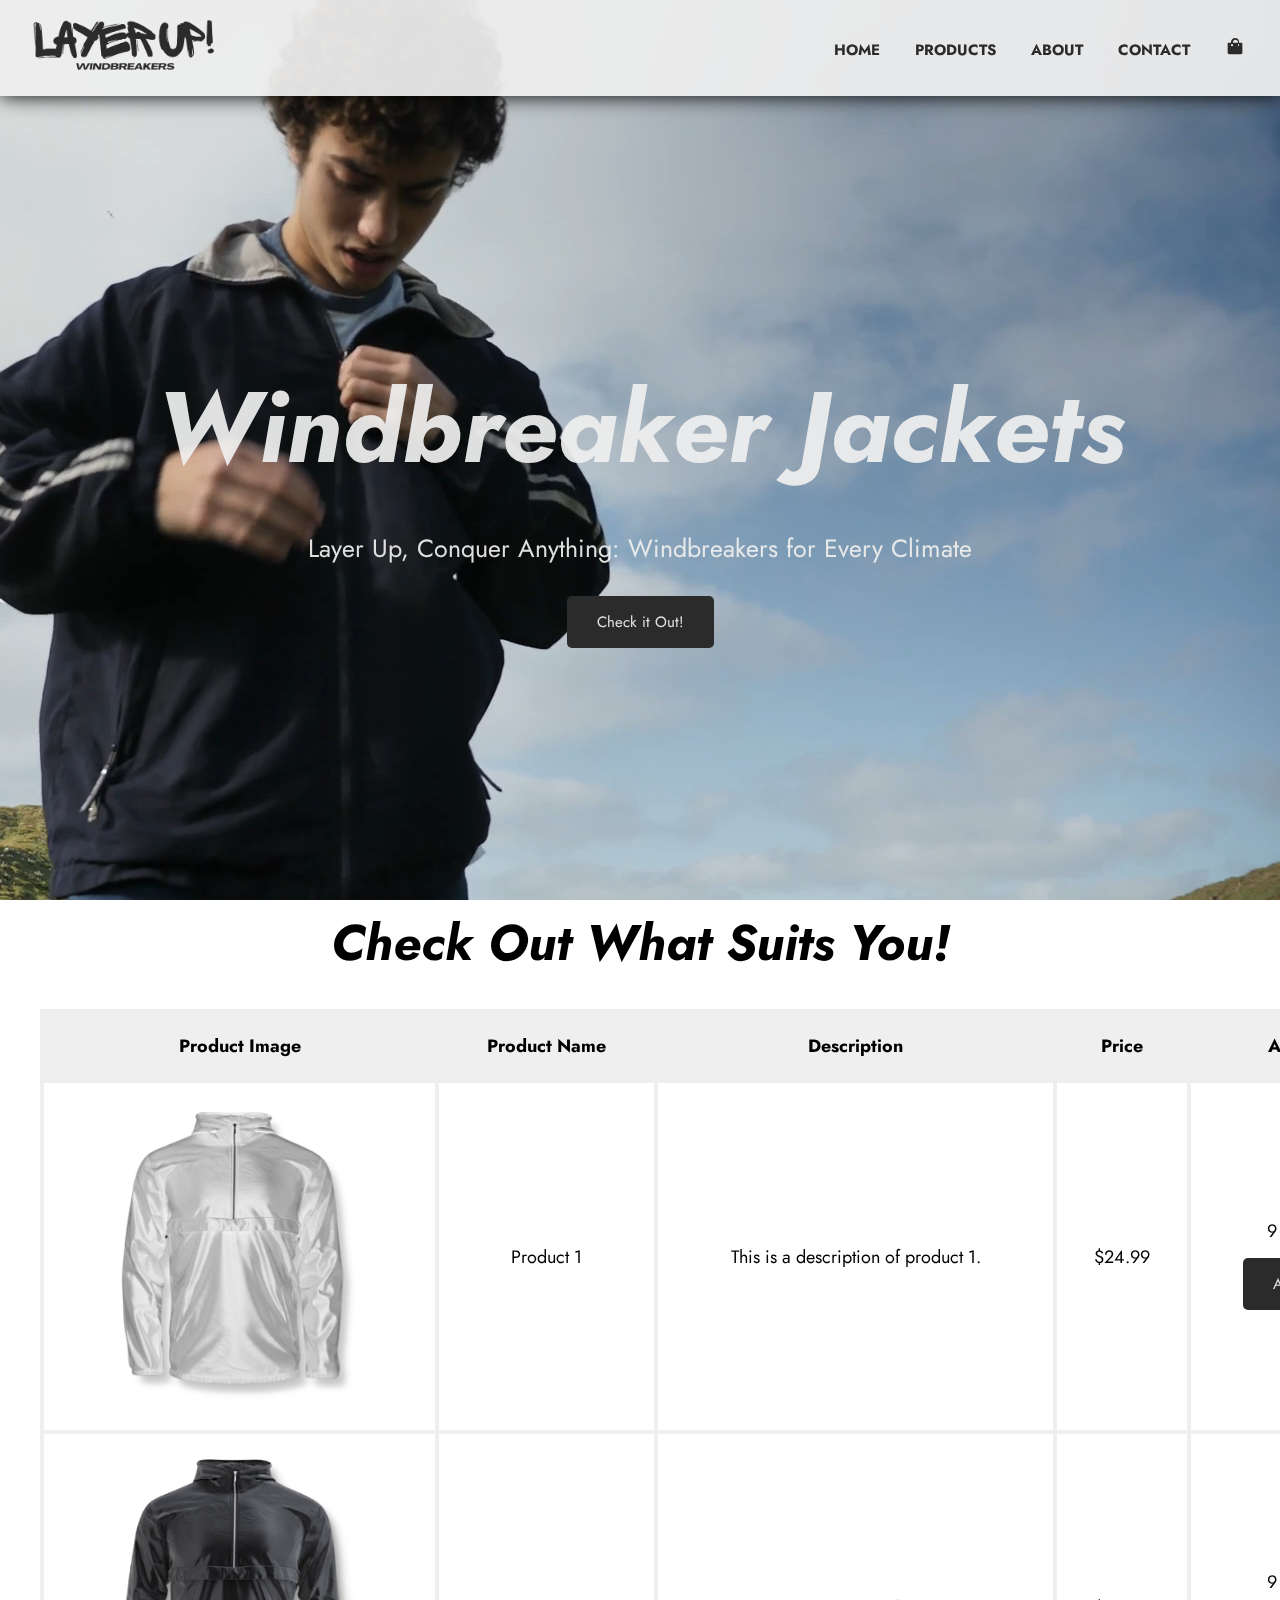
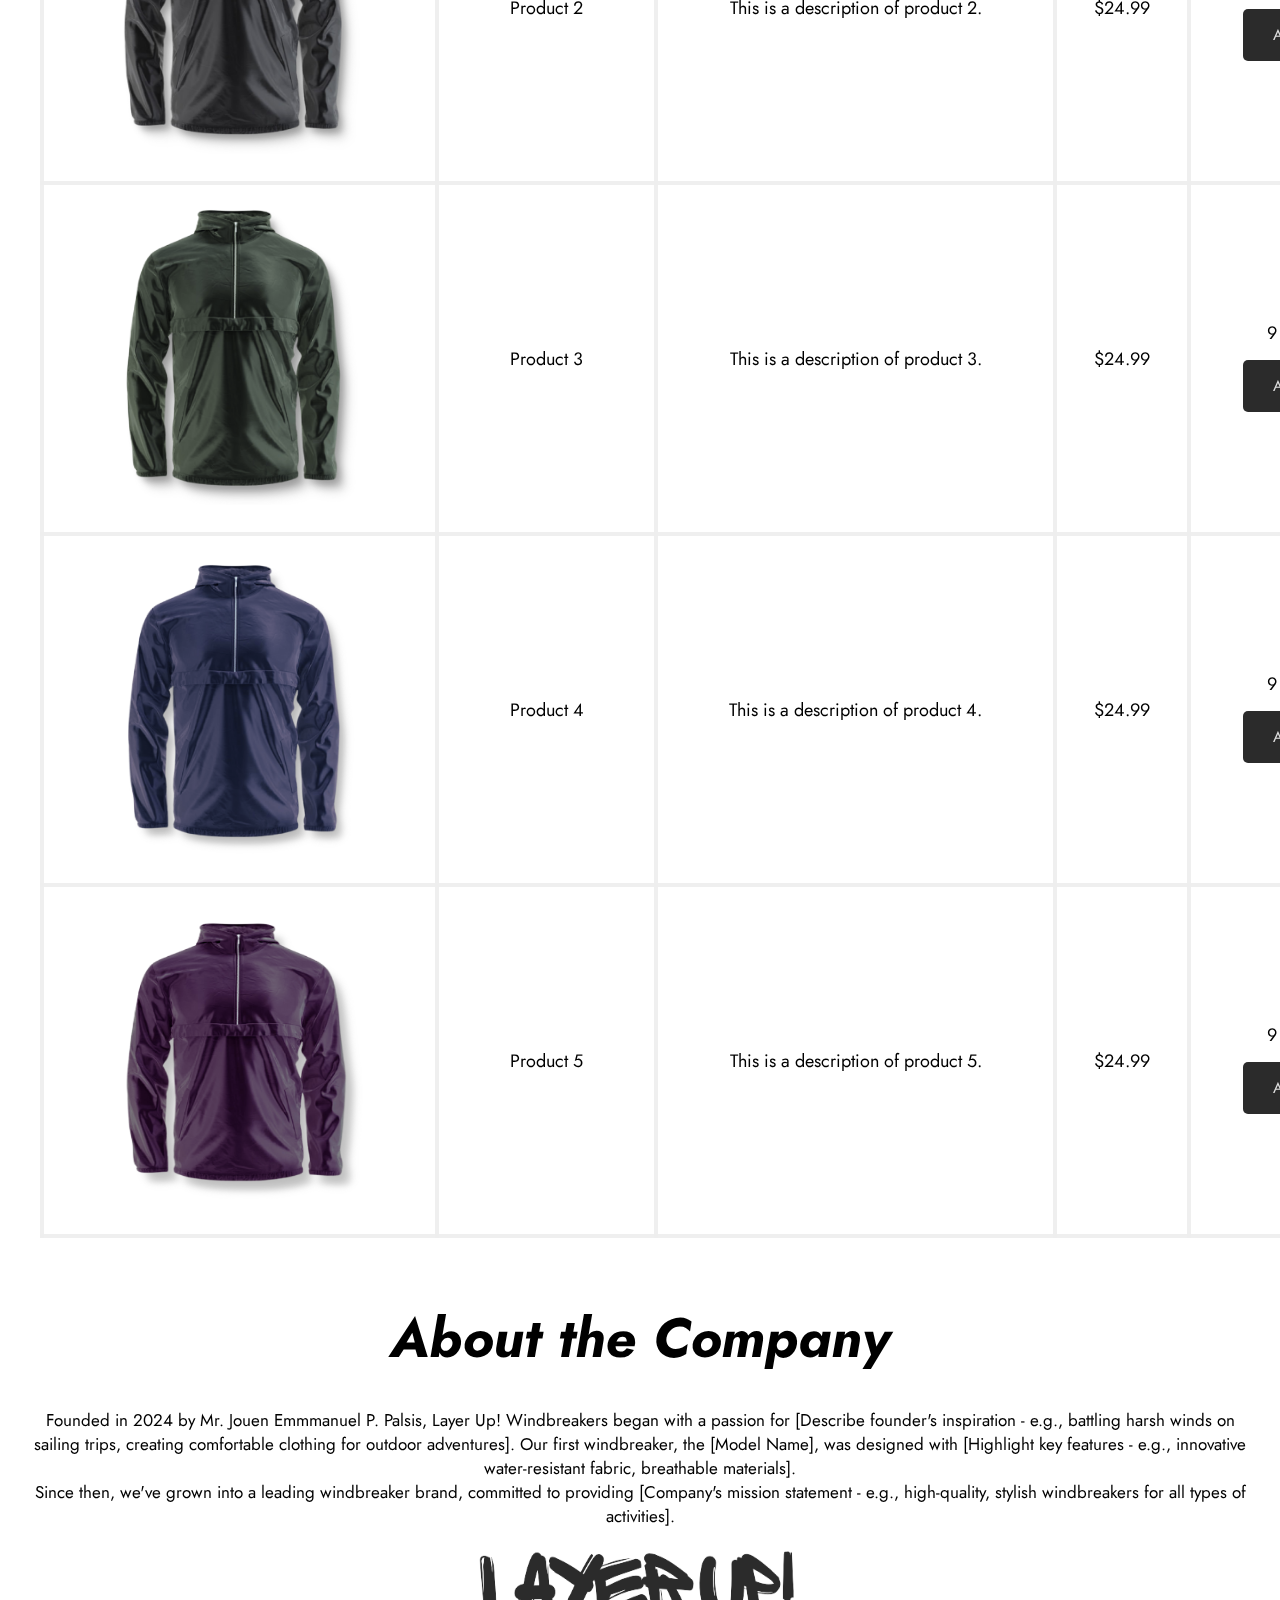
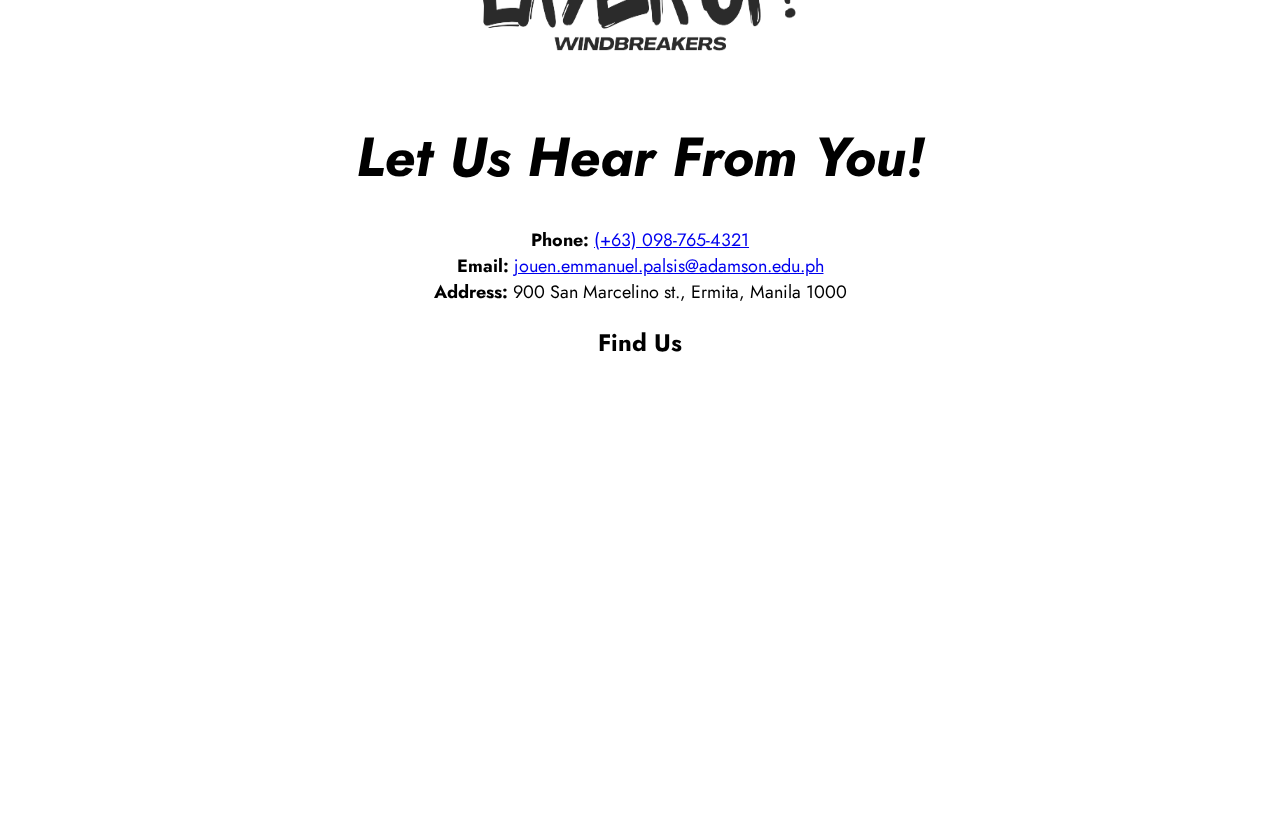
<file: index.html>
<!DOCTYPE html>
<html lang="en">
<head>
    <meta charset="UTF-8">
    <meta name="viewport" content="width=device-width, initial-scale=1.0">
    <link rel="stylesheet" href="style.css">
    <title>Layer Up! | HOME</title>
    <link rel="preconnect" href="https://fonts.googleapis.com">
    <link rel="preconnect" href="https://fonts.gstatic.com" crossorigin>
    <link href="https://fonts.googleapis.com/css2?family=Jost:ital,wght@0,100..900;1,100..900&display=swap" rel="stylesheet">
    <link rel="stylesheet" href="https://unpkg.com/boxicons@latest/css/boxicons.min.css">
</head>
<body>

<!--HOME-->

    <nav class="navbar">
        <div class="logo"><a href="index.html"><img alt="logo" src="images/logo.1.png" width="200"></a></div>
        <ul class="menu">
            <li><a href="home.html">HOME</a></li>
            <li><a href="products.html">PRODUCTS</a></li>
            <li><a href="about.html">ABOUT</a></li>
            <li><a href="contact.html">CONTACT</a></li>
            <li><a href=""><i class='bx bxs-shopping-bag'></i></a></li>
         </ul>
    </nav>

    <section class="content">
    <h1>Windbreaker Jackets</h1>
        <p>Layer Up, Conquer Anything: Windbreakers for Every Climate</p>
        <a href="products.html">Check it Out!</a>
        <video autoplay loop muted class="bg-clip">
            <source src="video/video.mp4" type="video/mp4">
        </video>
    </section>

<!--HOME-->

<!--PRODUCTS-->

    <h1 class="p-heading">Check Out What Suits You!</h1>
    <table>
        <tr>
            <th>Product Image</th>
            <th>Product Name</th>
            <th>Description</th>
            <th>Price</th>
            <th>Availability</th>
        <tr>
            <td><img alt="jacket1" src="images/product.1.png" width="250" height="300"></td>
            <td>Product 1</td>
            <td>This is a description of product 1.</td>
            <td>$24.99</td>
            <td>9 Stocks Left<br><br><a href="#" target="#">Add to Cart!</a></td>
        </tr>
        <tr>
            <td><img alt="jacket2" src="images/product.2.png" width="250" height="300"></td>
            <td>Product 2</td>
            <td>This is a description of product 2.</td>
            <td>$24.99</td>
            <td>9 Stocks Left<br><br><a href="#" target="#">Add to Cart!</a></td>
        </tr>
        <tr>
            <td><img alt="jacket3" src="images/product.3.png" width="250" height="300"></td>
            <td>Product 3</td>
            <td>This is a description of product 3.</td>
            <td>$24.99</td>
            <td>9 Stocks Left<br><br><a href="#" target="#">Add to Cart!</a></td>
        </tr>
        <tr>
            <td><img alt="jacket4" src="images/product.4.png" width="250" height="300"></td>
            <td>Product 4</td>
            <td>This is a description of product 4.</td>
            <td>$24.99</td>
            <td>9 Stocks Left<br><br><a href="#" target="#">Add to Cart!</a></td>
        </tr>
        <tr>
            <td><img alt="jacket5" src="images/product.5.png" width="250" height="300"></td>
            <td>Product 5</td>
            <td>This is a description of product 5.</td>
            <td>$24.99</td>
            <td>9 Stocks Left<br><br><a href="#" target="#">Add to Cart!</a></td>
        </tr>
    </table>

<!--PRODUCTS-->

<!--ABOUT-->

    <h1>About the Company</h1>

    <div class="about">
        <p>Founded in 2024 by Mr. Jouen Emmmanuel P. Palsis, Layer Up! Windbreakers began with a passion for [Describe founder's inspiration - e.g., battling harsh winds on sailing trips, creating comfortable clothing for outdoor adventures].
          Our first windbreaker, the [Model Name], was designed with [Highlight key features - e.g., innovative water-resistant fabric, breathable materials].<br>
          Since then, we've grown into a leading windbreaker brand, committed to providing [Company's mission statement - e.g., high-quality, stylish windbreakers for all types of activities].
        </p><br>
        <img alt="logo" src="images/logo.1.png" width="350" height="100">
      </div>

<!--ABOUT-->

<!--CONTACT-->

      <h1>Let Us Hear From You!</h1>

      
        <div class="info">
            <p><b>Phone: </b><a href="#">(+63) 098-765-4321</a></p>  
            <p><b>Email: </b><a href="jouen.emmanuel.palsis@adamson.edu.ph">jouen.emmanuel.palsis@adamson.edu.ph</a></p>  
            <p><b>Address: </b>900 San Marcelino st., Ermita, Manila 1000</p>  
        </div>

        <div class="map">
            <h2>Find Us</h2>
            <p><iframe src="https://www.google.com/maps/embed?pb=!1m18!1m12!1m3!1d3861.203485200505!2d120.98304067541874!3d14.587477885897396!2m3!1f0!2f0!3f0!3m2!1i1024!2i768!4f13.1!3m3!1m2!1s0x3397ca20f5c0aea9%3A0x52dea1e12d0145a0!2sAdamson%20University%20-%20(AdU)!5e0!3m2!1sen!2sph!4v1710078646970!5m2!1sen!2sph" width="600" height="450" style="border:0;" allowfullscreen="" loading="lazy" referrerpolicy="no-referrer-when-downgrade"></iframe></p>
        </div>

<!--CONTACT-->
</body>
</html>
</file>
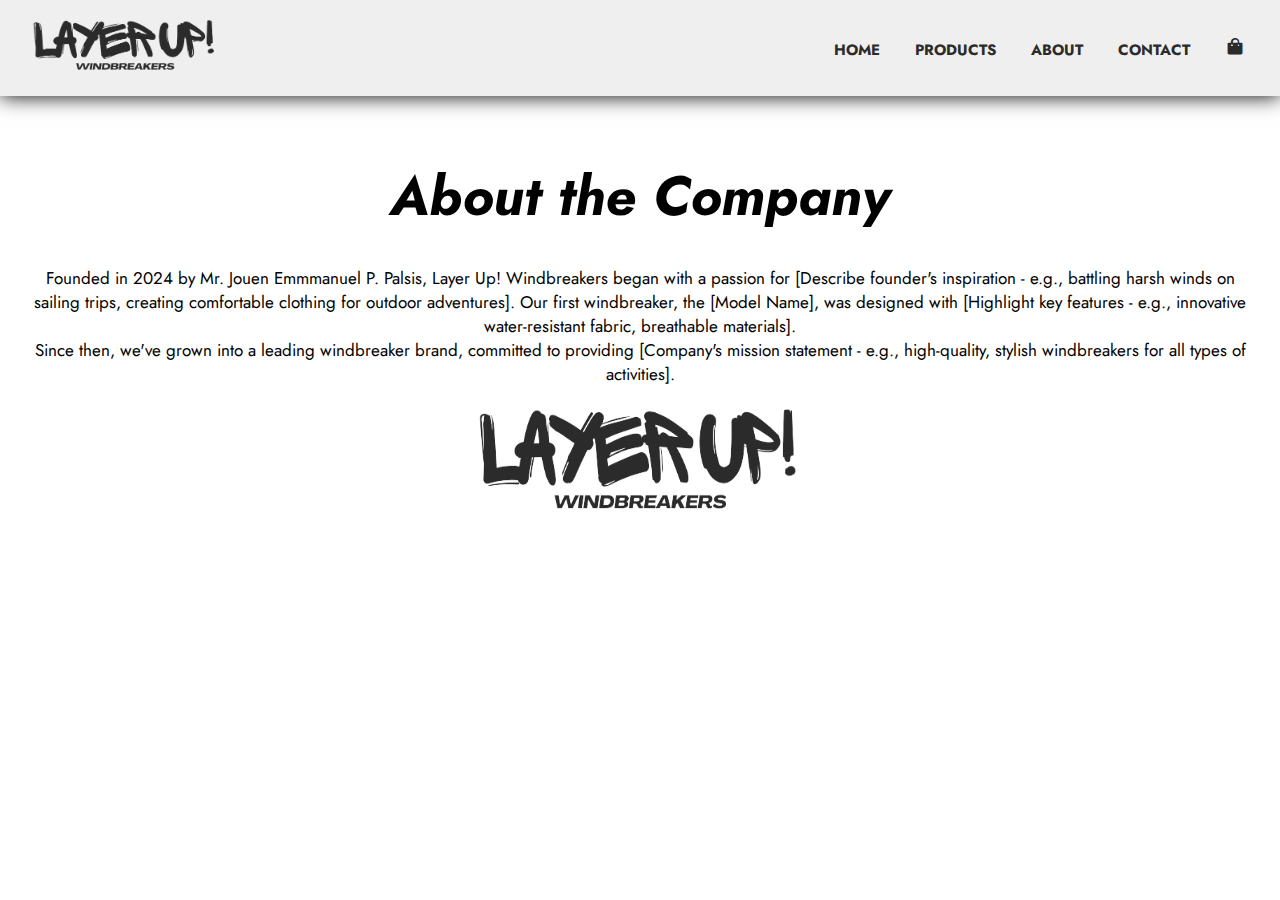
<file: about.html>
<!DOCTYPE html>
<html lang="en">
<head>
    <meta charset="UTF-8">
    <meta name="viewport" content="width=device-width, initial-scale=1.0">
    <link rel="stylesheet" href="style.css">
    <title>Layer Up! | HOME</title>
    <link rel="preconnect" href="https://fonts.googleapis.com">
    <link rel="preconnect" href="https://fonts.gstatic.com" crossorigin>
    <link href="https://fonts.googleapis.com/css2?family=Jost:ital,wght@0,100..900;1,100..900&display=swap" rel="stylesheet">
    <link rel="stylesheet"
    href="https://unpkg.com/boxicons@latest/css/boxicons.min.css">
</head>
<body>

    <nav class="navbar">
      <div class="logo"><a href="index.html"><img src="images/logo.1.png" width="200" weight="150"></a></div>
        <ul class="menu">
            <li><a href="home.html">HOME</a></li>
            <li><a href="products.html">PRODUCTS</a></li>
            <li><a href="about.html">ABOUT</a></li>
            <li><a href="contact.html">CONTACT</a></li>
            <li><a href=""><i class='bx bxs-shopping-bag'></i></a></li>
         </ul>
    </nav>

<!--ABOUT-->

<h1>About the Company</h1>

<div class="about">
    <p>Founded in 2024 by Mr. Jouen Emmmanuel P. Palsis, Layer Up! Windbreakers began with a passion for [Describe founder's inspiration - e.g., battling harsh winds on sailing trips, creating comfortable clothing for outdoor adventures].
      Our first windbreaker, the [Model Name], was designed with [Highlight key features - e.g., innovative water-resistant fabric, breathable materials].<br>
      Since then, we've grown into a leading windbreaker brand, committed to providing [Company's mission statement - e.g., high-quality, stylish windbreakers for all types of activities].
    </p><br>
    <img src="images/logo.1.png" width="350" height="100">
  </div>

<!--ABOUT-->

</body>
</html>
</file>
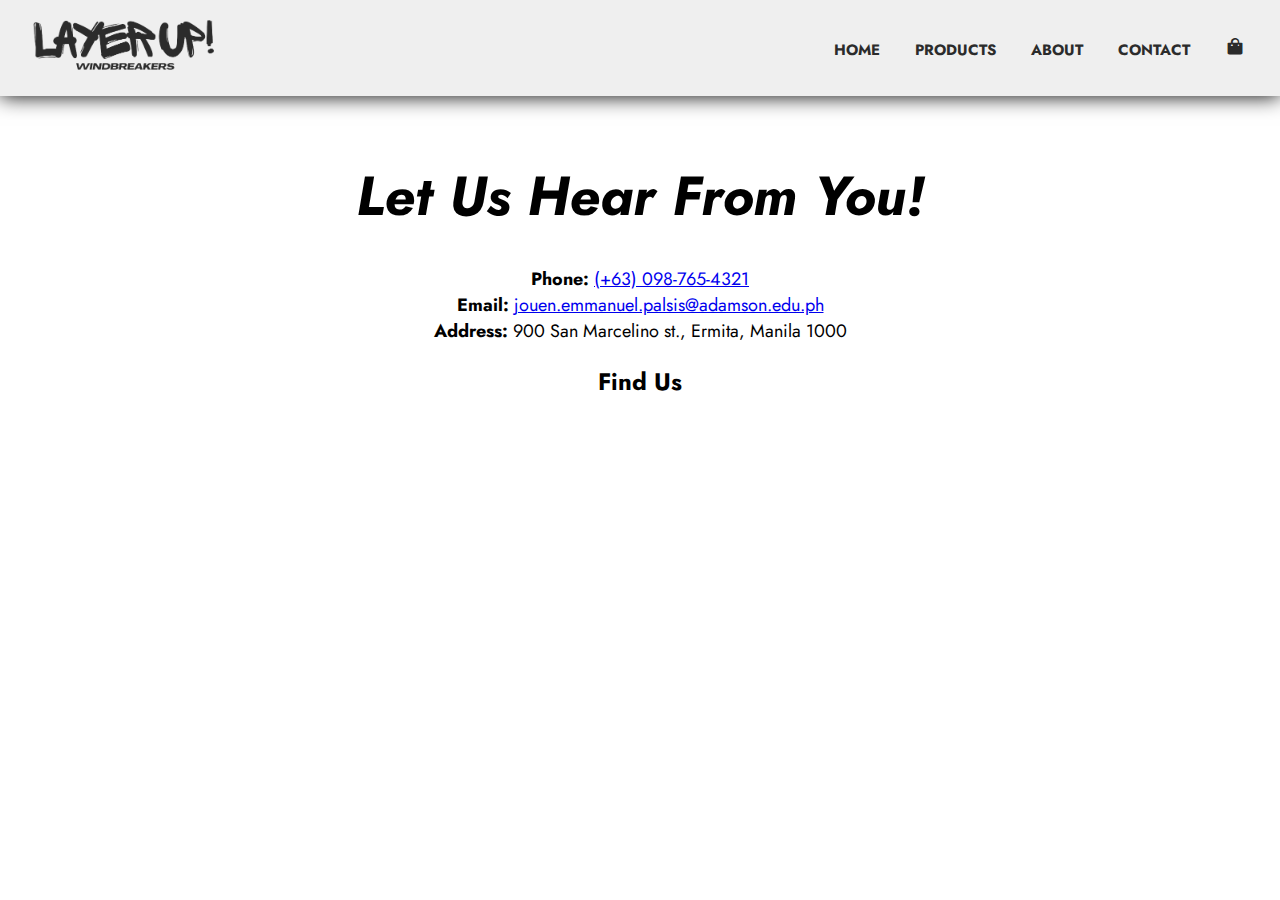
<file: contact.html>
<!DOCTYPE html>
<html lang="en">
<head>
    <meta charset="UTF-8">
    <meta name="viewport" content="width=device-width, initial-scale=1.0">
    <link rel="stylesheet" href="style.css">
    <title>Layer Up! | HOME</title>
    <link rel="preconnect" href="https://fonts.googleapis.com">
    <link rel="preconnect" href="https://fonts.gstatic.com" crossorigin>
    <link href="https://fonts.googleapis.com/css2?family=Jost:ital,wght@0,100..900;1,100..900&display=swap" rel="stylesheet">
    <link rel="stylesheet"
    href="https://unpkg.com/boxicons@latest/css/boxicons.min.css">
</head>
<body>

<!--HOME-->

    <nav class="navbar">
        <div class="logo"><a href="index.html"><img alt="logo" src="images/logo.1.png" width="200"></a></div>
        <ul class="menu">
            <li><a href="home.html">HOME</a></li>
            <li><a href="products.html">PRODUCTS</a></li>
            <li><a href="about.html">ABOUT</a></li>
            <li><a href="contact.html">CONTACT</a></li>
            <li><a href=""><i class='bx bxs-shopping-bag'></i></a></li>
         </ul>
    </nav>

<!--HOME-->

<h1>Let Us Hear From You!</h1>

      
        <div class="info">
            <p><b>Phone: </b><a href="#">(+63) 098-765-4321</a></p>  
            <p><b>Email: </b><a href="jouen.emmanuel.palsis@adamson.edu.ph">jouen.emmanuel.palsis@adamson.edu.ph</a></p>  
            <p><b>Address: </b>900 San Marcelino st., Ermita, Manila 1000</p>  
        </div>

        <div class="map">
            <h2>Find Us</h2>
            <p><iframe src="https://www.google.com/maps/embed?pb=!1m18!1m12!1m3!1d3861.203485200505!2d120.98304067541874!3d14.587477885897396!2m3!1f0!2f0!3f0!3m2!1i1024!2i768!4f13.1!3m3!1m2!1s0x3397ca20f5c0aea9%3A0x52dea1e12d0145a0!2sAdamson%20University%20-%20(AdU)!5e0!3m2!1sen!2sph!4v1710078646970!5m2!1sen!2sph" width="600" height="450" style="border:0;" allowfullscreen="" loading="lazy" referrerpolicy="no-referrer-when-downgrade"></iframe></p>
        </div>

</body>
</html>
</file>
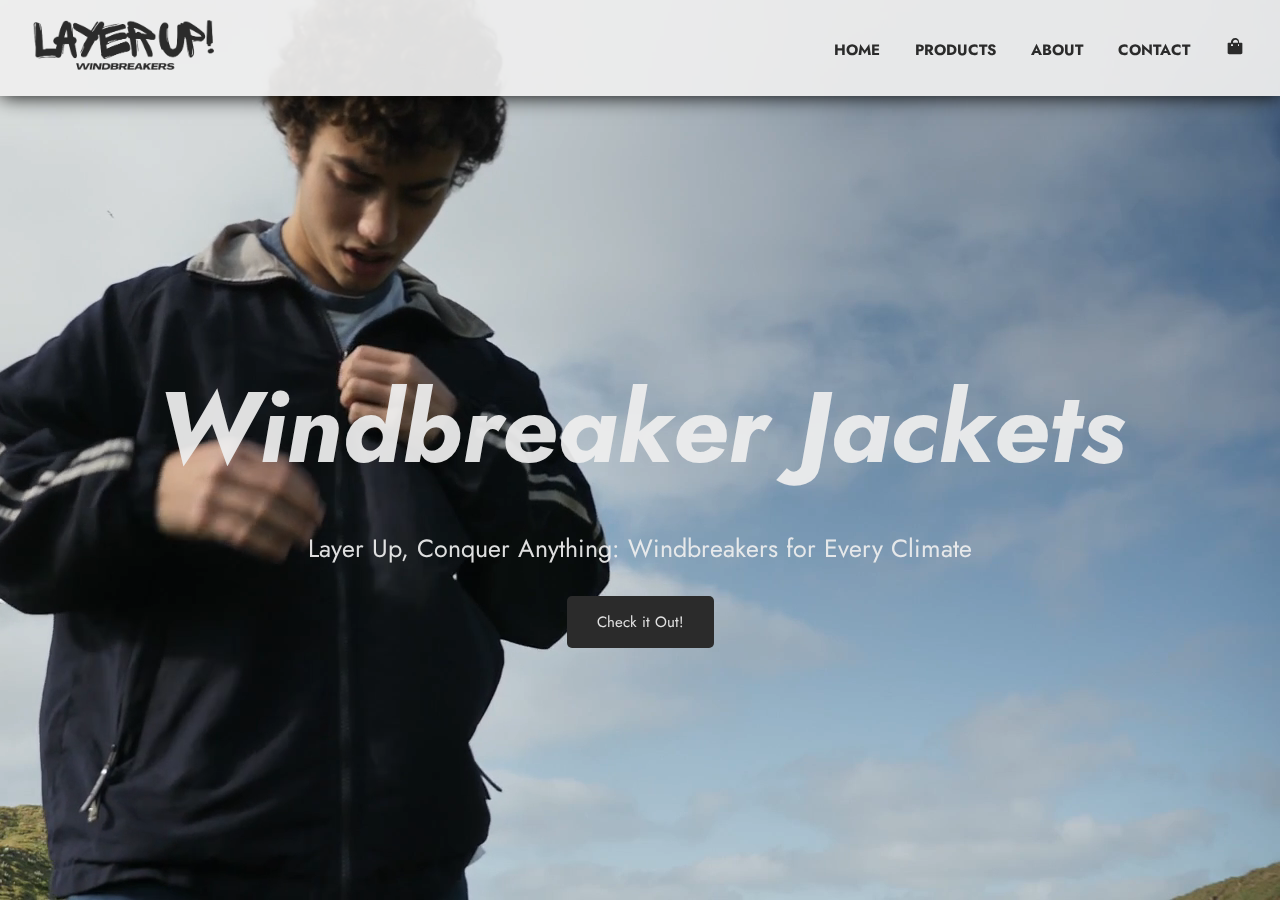
<file: home.html>
<!DOCTYPE html>
<html lang="en">
<head>
    <meta charset="UTF-8">
    <meta name="viewport" content="width=device-width, initial-scale=1.0">
    <link rel="stylesheet" href="style.css">
    <title>Layer Up! | HOME</title>
    <link rel="preconnect" href="https://fonts.googleapis.com">
    <link rel="preconnect" href="https://fonts.gstatic.com" crossorigin>
    <link href="https://fonts.googleapis.com/css2?family=Jost:ital,wght@0,100..900;1,100..900&display=swap" rel="stylesheet">
    <link rel="stylesheet"
    href="https://unpkg.com/boxicons@latest/css/boxicons.min.css">
</head>
<body>

<!--HOME-->

    <nav class="navbar">
        <div class="logo"><a href="index.html"><img alt="logo" src="images/logo.1.png" width="200"></a></div>
        <ul class="menu">
            <li><a href="home.html">HOME</a></li>
            <li><a href="products.html">PRODUCTS</a></li>
            <li><a href="about.html">ABOUT</a></li>
            <li><a href="contact.html">CONTACT</a></li>
            <li><a href=""><i class='bx bxs-shopping-bag'></i></a></li>
         </ul>
    </nav>

    <section class="content">
        <h1>Windbreaker Jackets</h1>
        <p>Layer Up, Conquer Anything: Windbreakers for Every Climate</p>
        <a href="products.html">Check it Out!</a>
        <video autoplay loop muted class="bg-clip">
            <source src="video/video.mp4" type="video/mp4">
        </video>
    </section>

<!--HOME-->

</body>
</html>
</file>
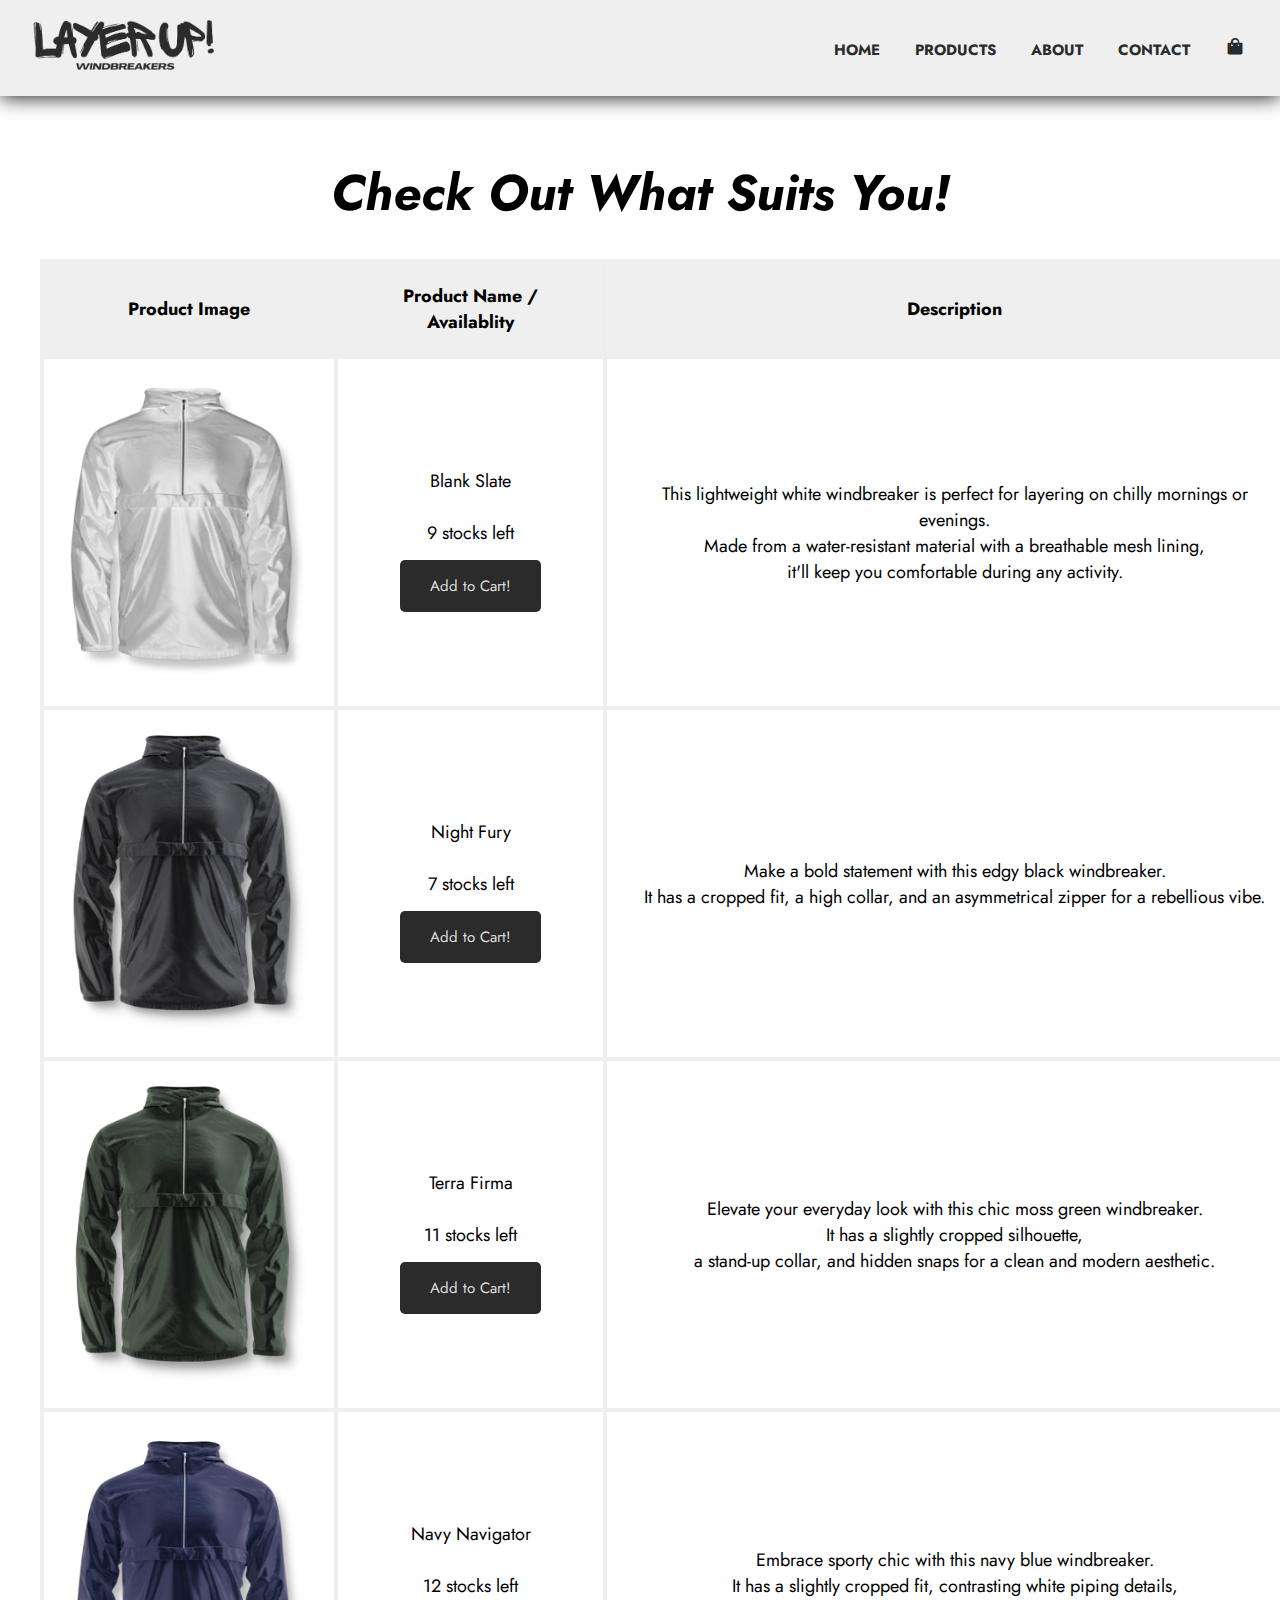
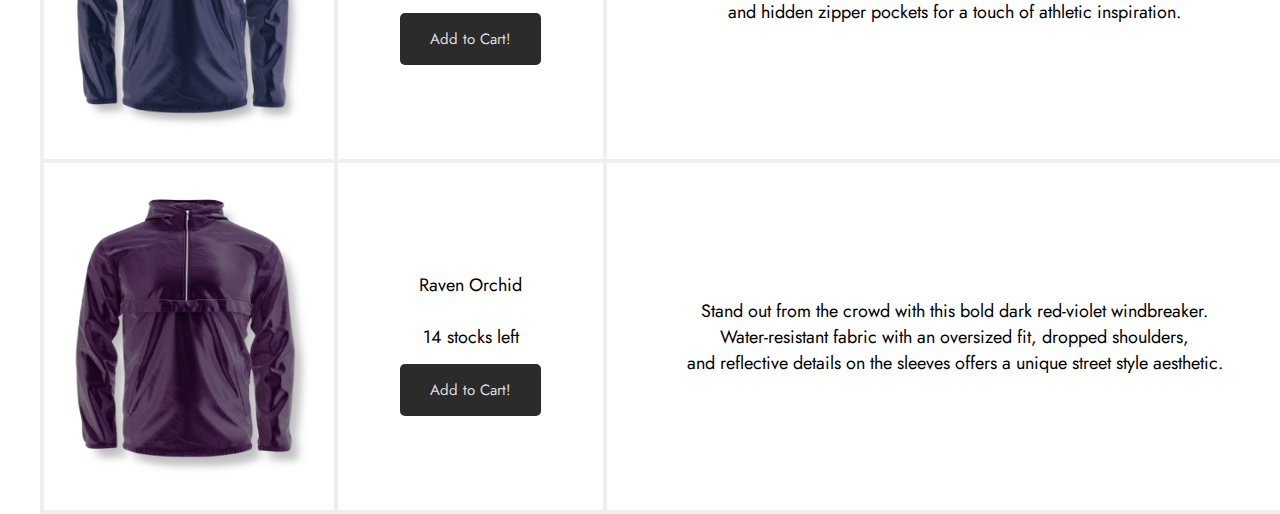
<file: products.html>
<!DOCTYPE html>
<html lang="en">
<head>
    <meta charset="UTF-8">
    <meta name="viewport" content="width=device-width, initial-scale=1.0">
    <link rel="stylesheet" href="style.css">
    <title>Layer Up! | PRODUCTS</title>
    <link rel="preconnect" href="https://fonts.googleapis.com">
    <link rel="preconnect" href="https://fonts.gstatic.com" crossorigin>
    <link href="https://fonts.googleapis.com/css2?family=Jost:ital,wght@0,100..900;1,100..900&display=swap" rel="stylesheet">
    <link rel="stylesheet"
    href="https://unpkg.com/boxicons@latest/css/boxicons.min.css">
</head>
<body>
<!--HOME-->

    <nav class="navbar">
        <div class="logo"><a href="index.html"><img alt="logo" src="images/logo.1.png" width="200"></a></div>
        <ul class="menu">
            <li><a href="home.html">HOME</a></li>
            <li><a href="products.html">PRODUCTS</a></li>
            <li><a href="about.html">ABOUT</a></li>
            <li><a href="contact.html">CONTACT</a></li>
            <li><a href=""><i class='bx bxs-shopping-bag'></i></a></li>
         </ul>
    </nav>

<!--PRODUCTS-->

<h1 class="p-heading"><i></i>Check Out What Suits You!</h1>
<table>
    <tr>
        <th>Product Image</th>
        <th>Product Name / Availablity</th>
        <th>Description</th>
        <th>Price</th>
        </tr>
    <tr>
        <td><img alt="jacket1" src="images/product.1.png" width="250" height="300"></td>
        <td>Blank Slate<br><br>9 stocks left<br><br><a href="#" target="#">Add to Cart!</a></td>
        <td>This lightweight white windbreaker is perfect for layering on chilly mornings or evenings. <br>Made from a water-resistant material with a breathable mesh lining, <br>it'll keep you comfortable during any activity.</td>
        <td>₱ 3,556</td>
    </tr>
    <tr>
        <td><img alt="jacket2" src="images/product.2.png" width="250" height="300"></td>
        <td>Night Fury<br><br>7 stocks left<br><br><a href="#" target="#">Add to Cart!</a></td>
        <td>Make a bold statement with this edgy black windbreaker. <br>It has a cropped fit, a high collar, and an asymmetrical zipper for a rebellious vibe.</td>
        <td>₱ 3,334.80</td>
    </tr>
    <tr>
        <td><img alt="jacket3" src="images/product.3.png" width="250" height="300"></td>
        <td>Terra Firma<br><br>11 stocks left<br><br><a href="#" target="#">Add to Cart!</a></td>
        <td>Elevate your everyday look with this chic moss green windbreaker.<br>It has a slightly cropped silhouette,<br> a stand-up collar, and hidden snaps for a clean and modern aesthetic.</td>
        <td>₱ 3,334</td>
    </tr>
    <tr>
        <td><img alt="jacket4" src="images/product.4.png" width="250" height="300"></td>
        <td>Navy Navigator<br><br>12 stocks left<br><br><a href="#" target="#">Add to Cart!</a></td>
        <td>Embrace sporty chic with this navy blue windbreaker. <br>It has a slightly cropped fit, contrasting white piping details, <br>and hidden zipper pockets for a touch of athletic inspiration.</td>
        <td>₱ 2,945</td>
    </tr>
    <tr>
        <td><img alt="jacket5" src="images/product.5.png" width="250" height="300"></td>
        <td>Raven Orchid<br><br>14 stocks left<br><br><a href="#" target="#">Add to Cart!</a></td>
        <td>Stand out from the crowd with this bold dark red-violet windbreaker. <br>Water-resistant fabric with an oversized fit, dropped shoulders,<br>and reflective details on the sleeves offers a unique street style aesthetic.</td>
        <td>₱ 4,446</td>
    </tr>
</table>

</body>
</html>

<!--PRODUCTS-->
</file>
<file: style.css>
*{
    margin: 0;
    padding: 0;
    font-family: 'Jost', sans-serif;
}

body{
    height: 100px;
}

/* NAV-MENU */

.navbar{
    padding: 20px 5px;
    display: flex;
    align-items: center;
    background-color: #eeee;
    box-shadow: 0 0 20px #000;
    justify-content: space-between;
    position: relative;
}

.navbar .logo{
    padding-left: 20px;
}

.navbar .menu li{
    list-style: none;
    display: inline-block;
}

.navbar .menu li a{
    margin-right: 30px;
    color: #2b2b2b;
    font-size: 15px;
    font-weight: bold;
    text-decoration: none;
}

.navbar .menu li a i{
    font-size: 20px;
}

/* NAV-MENU */

/* HOME */

.content{
    padding: 0 30px;
    background-size: cover;
    background-repeat: no-repeat;
    display: flex;
    flex-direction: column;
    justify-content: center;
    align-items: center;
    height: 750px;
    color: #eeee;
}

.content h1{
    font-size: 100px;
    font-style: italic;
}

.content p{
    font-size: 25px;
}

.content a{
    margin-top: 30px;
    padding: 15px 30px;
    border-radius: 5px;
    font-size: 15px;
    border: none;
    color: #eeee;
    background-color: #2b2b2b;
    text-decoration: none;
}

.bg-clip{
    position: absolute;
    right: 0;
    bottom: 0;
    z-index: -1;
}

/* HOME */

/* PRODUCTS */

.p-heading{
    text-align: center;
    margin-top: 30px;
    font-size: 50px;
    font-style: italic;
}

h1 {
    text-align: center;
    padding: 30px;
}
  
table {
    width: 1400px;
    margin-left: 40px;
    border-collapse: collapse;
    margin-bottom: 10px;
}

tr{
    font-size: 18px;
}

th {
    background-color: #eeee;
}

th, td {
    padding: 20px;
    border: 4px solid #eeee;
    text-align: center; 
}


td a{
    margin-top: 30px;
    padding: 15px 30px;
    border-radius: 5px;
    font-size: 15px;
    border: none;
    color: #eeee;
    background-color: #2b2b2b;
    text-decoration: none;
}

/* PRODUCTS */

/* ABOUT */

h1{
    font-size: 55px;
    font-style: italic;
    margin-top: 30px;
}

.about{
    margin-right: 30px;
    margin-left: 30px;
    text-align: center;
}

.about p{
    font-size: 17px;
}

/* ABOUT */

/* CONTACT */

.info{
    text-align: center;
    margin-bottom: 20px;
    font-size: 18px;
}

.map{
    text-align: center;
}

.map h2{
    margin-bottom: 15px;
}

/* CONTACT */
</file>
